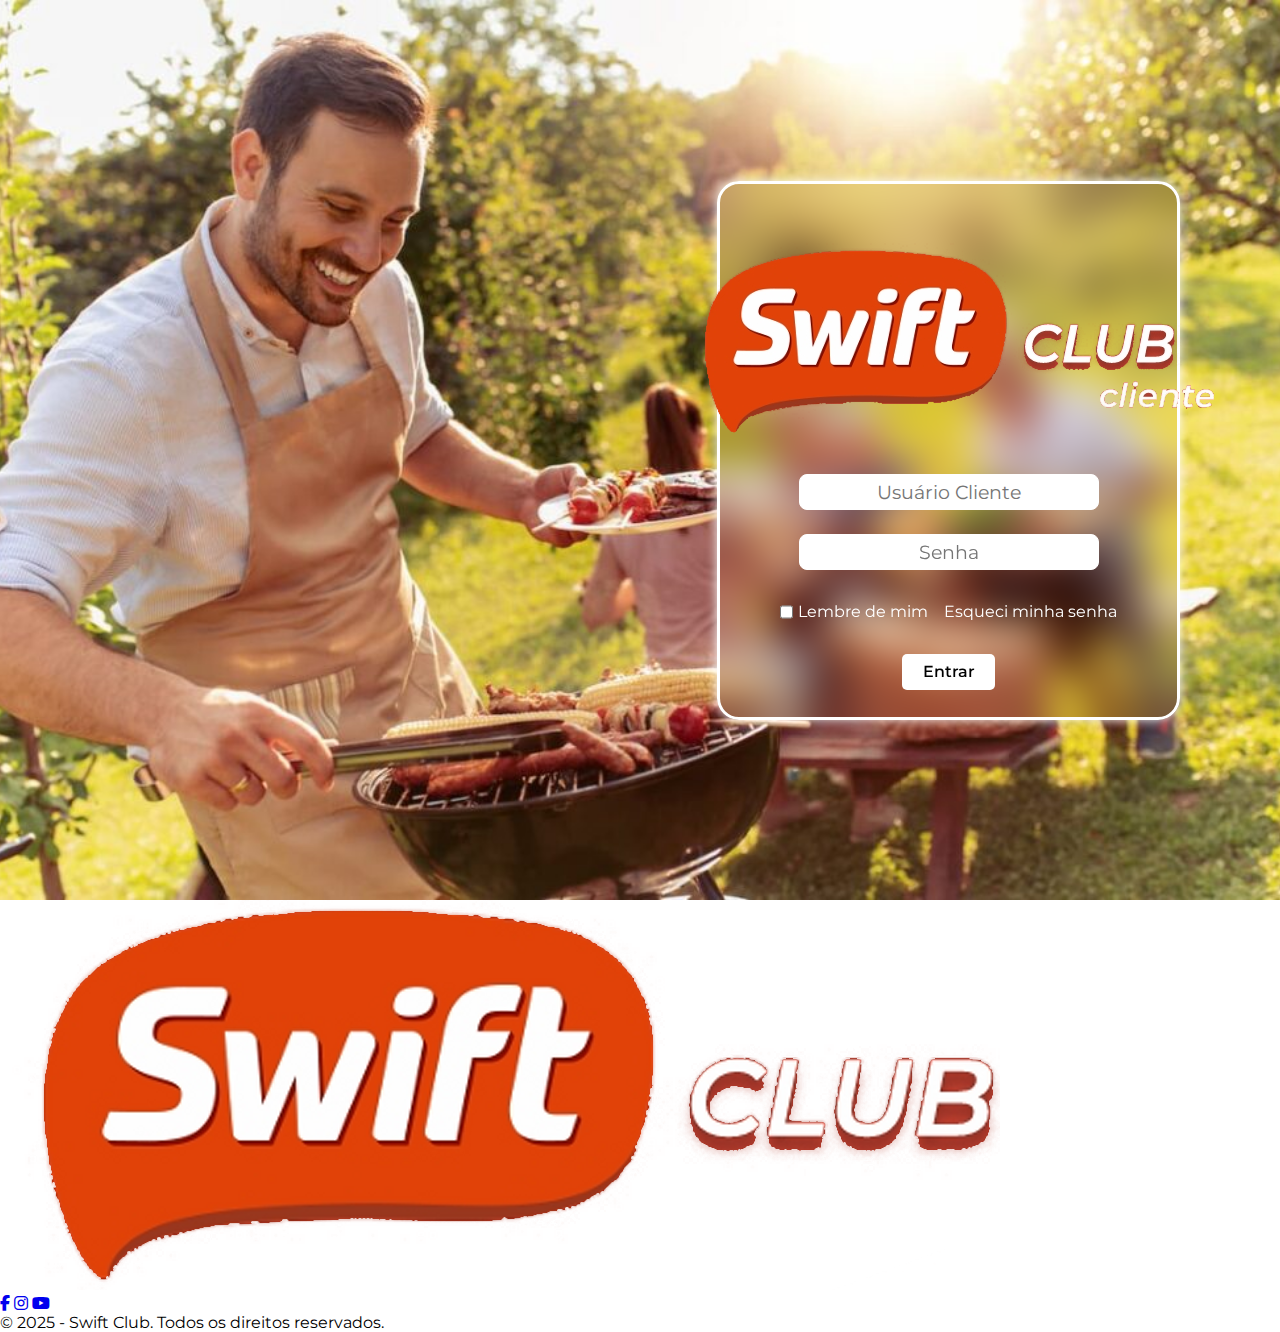
<file: pages/index.html>
<!DOCTYPE html>
<html lang="pt-br">

<head>
  <meta charset="UTF-8">
  <meta name="viewport" content="width=device-width, initial-scale=1.0">
  <title>Página Inicial Cliente</title>
  <link rel="stylesheet" href="../css/index.css">
  <link rel="stylesheet" href="https://cdnjs.cloudflare.com/ajax/libs/font-awesome/6.5.0/css/all.min.css">
  <link href="https://fonts.googleapis.com/css2?family=Montserrat:wght@400;500;700&display=swap" rel="stylesheet">
</head>

<body>
  <header class="header">

    <section>
      <a href="#" class="logo">
        <img src="../images/logo-swift-interna.png" alt="logo navbar swift">
      </a>

      <nav class="navbar">
        <a href="#">Home</a>
        <a href="#categories">Produtos</a>
        <a href="#swift_club">Swift Club</a>
        <a href="#promotions">No Precinho</a>
        <a href="#footer">Nossas redes</a>
      </nav>

      <div class="icons">
        <i class="fa-solid fa-search"></i>
        <a href="card.html"><i class="fa-solid fa-cart-shopping"></i></a>

        <div class="perfil">
          <button onclick="menu.hidden^=1"><i class="fa-solid fa-user"></i></button>
          <ul class="menu" id="menu" hidden>
            <li>Perfil</li>
            <li>Histórico de compras</li>
            <li>Chat com o consultor</li>
            <li>Loja Swift</li>
            <li>Meu Swift Club</li>
            <li>Configurações</li>
            <li>Sair</li>
          </ul>
        </div>

      </div>

    </section>
  </header>


  <section class="hero">
    <div class="boas-vindas">
      <h1 id="mensagemCliente"></h1>
    </div>
    <div class="compre">
      <h2>COMPRE</h2>
      <h3>ONLINE</h3>
      <p>Rápido e fácil</p>
      <button>Compre Agora</button>
    </div>
    </div>
  </section>

  <section class="categories" id="categories">
    <div class="cards">
      <div class="card">
        <h4>TODOS<br>OS PRODUTOS</h4>
      </div>
      <div class="card">
        <img width="60" height="60" src="https://img.icons8.com/carbon-copy/100/steak-rare.png" alt="Carnes" />
        <p>Bovinos</p>
      </div>
      <div class="card">
        <img width="40" height="40" src="https://img.icons8.com/carbon-copy/100/sausage.png" alt="Linguiças">
        <p>Suínos</p>
      </div>
      <div class="card">
        <img width="70" height="70"
          src="https://img.icons8.com/external-edtim-outline-edtim/100/external-food-and-drinks-food-and-drinks-edtim-outline-edtim-7.png"
          alt="Aves">
        <p>Aves</p>
      </div>
      <div class="card">
        <img width="25" height="25" src="https://img.icons8.com/ios/100/leaf--v1.png" alt="Vegetarianos" />
        <p>100% vegetal</p>
      </div>
      <div class="card">
        <img width="30" height="30"
          src="https://img.icons8.com/external-vitaliy-gorbachev-lineal-vitaly-gorbachev/60/external-nuggets-fast-food-vitaliy-gorbachev-lineal-vitaly-gorbachev.png"
          alt="snacks" />
        <p>Snacks</p>
      </div>
      <div class="card">
        <img width="30" height="30" src="https://img.icons8.com/parakeet-line/96/fish.png" alt="Pescados">
        <p>Pescados</p>
      </div>
  </section>

  <section class="recompensas">
    <h2>Meus Pontos & Recompensas</h2>

    <div class="pontos" id="swift_club">
      <h3>Seus Pontos</h3>
      <div class="pontos-qntd">
        <p>550</p>
        <img src="../images/estrela_dourada.png" alt="Estrela Dourada">
      </div>
    </div>


    <div class="recompensas-lista">
      <div class="premio">
        <img width="50" height="50" src="https://img.icons8.com/ios/50/loyalty-card.png" alt="Cupom" />
        <h4>R$50,00 OFF COM NOSSOS PARCEIROS</h4>
        <p>Troque por 350 pontos</p>
      </div>

      <div class="premio">
        <img width="50" height="50" src="https://img.icons8.com/ios/50/loyalty-card.png" alt="Cupom" />
        <h4>R$100,00 OFF COM NOSSOS PARCEIROS</h4>
        <p>Troque por 550 pontos</p>
      </div>

      <div class="premio">
        <img width="50" height="50" src="https://img.icons8.com/ios/50/loyalty-card.png" alt="Cupom" />
        <h4>R$30,00 EM LOJAS SWIFT</h4>
        <p>Troque por 220 pontos</p>
      </div>

      <div class="premio">
        <img width="50" height="50" src="https://img.icons8.com/ios/50/loyalty-card.png" alt="Cupom" />
        <h4>CUPOM LANCHINHO SWIFT R$30,00</h4>
        <p>Troque por 320 pontos</p>
      </div>
    </div>

    <div class="missoes">
      <h3>Missões Disponíveis</h3>
      <h5>Clique na estrela para ver mais</h5>
      <div class="animacoes">

        <div class="flip_container" onclick="this.classList.toggle('clicked')">
          <div class="flip_card">
            <div class="flip_face card_front">5 pontos</div>
            <div class="flip_face card_back">Login diário</div>
          </div>
        </div>

        <div class="flip_container" onclick="this.classList.toggle('clicked')">
          <div class="flip_card">
            <div class="flip_face card_front">15 pontos</div>
            <div class="flip_face card_back">Avalie seu atendimento</div>
          </div>
        </div>

        <div class="flip_container" onclick="this.classList.toggle('clicked')">
          <div class="flip_card">
            <div class="flip_face card_front">15 pontos</div>
            <div class="flip_face card_back">Avalie seu consultor</div>
          </div>
        </div>

        <div class="flip_container" onclick="this.classList.toggle('clicked')">
          <div class="flip_card">
            <div class="flip_face card_front">20 pontos</div>
            <div class="flip_face card_back">Indique um amigo</div>
          </div>
        </div>

        <div class="flip_container" onclick="this.classList.toggle('clicked')">
          <div class="flip_card">
            <div class="flip_face card_front">5 pontos</div>
            <div class="flip_face card_back">Gaste R$10,00</div>
          </div>
        </div>

        <div class="flip_container" onclick="this.classList.toggle('clicked')">
          <div class="flip_card">
            <div class="flip_face card_front">10 pontos</div>
            <div class="flip_face card_back">Avalie a loja visitada</div>
          </div>
        </div>

        <div class="flip_container" onclick="this.classList.toggle('clicked')">
          <div class="flip_card">
            <div class="flip_face card_front">10 pontos</div>
            <div class="flip_face card_back">Foto da loja visitada</div>
          </div>
        </div>

        <div class="flip_container" onclick="this.classList.toggle('clicked')">
          <div class="flip_card">
            <div class="flip_face card_front">100 pontos</div>
            <div class="flip_face card_back">Feliz Páscoa! (Compre um bacalhau)</div>
          </div>
        </div>

      </div>
    </div>
    </div>
  </section>


  <section class="promotions" id="promotions">
    <h2>No Precinho Para Você</h2>
    <div class="box-container">

      <div class="box">
        <img src="../promocoes/carne.png" alt="Pichanha">
        <h3>Picanha 1kg</h3>
        <div class="price">R$95,90 <span>R$107,90</span></div>
        <button class="add-to-cart" data-name="Picanha 1kg" data-price="95.90" data-image="../promocoes/carne.png">
          Adicione ao carrinho
        </button>
      </div>

      <div class="box">
        <img src="../promocoes/linguica_toscana.jpg" alt="Linguiça Toscana">
        <h3>Linguiça Toscana 700g</h3>
        <div class="price">R$15,00 <span>R$17,90</span></div>
        <button class="add-to-cart" data-name="Linguiça Toscana 700g" data-price="15.00"
          data-image="../promocoes/linguica_toscana.jpg">
          Adicione ao carrinho
        </button>
      </div>

      <div class="box">
        <img src="../promocoes/fila_peito.jpg" alt="Filé de Peito de Frango">
        <h3>Filé de Peito Linha Mais 1kg</h3>
        <div class="price">R$20,90 <span>R$22,90</span></div>
        <button class="add-to-cart" data-name="Filé de Peito Linha Mais 1kg" data-price="20.90"
          data-image="../promocoes/fila_peito.jpg">
          Adicione ao carrinho
        </button>
      </div>

      <div class="box">
        <img src="../promocoes/salmao.jpg" alt="Filé de Salmão">
        <h3>Filé de Salmão 500g</h3>
        <div class="price">R$40,90 <span>R$49,90</span></div>
        <button class="add-to-cart" data-name="Filé de Salmão 500g" data-price="40.90"
          data-image="../promocoes/salmao.jpg">
          Adicione ao carrinho
        </button>
      </div>

      <div class="box">
        <img src="../promocoes/farofa.jpg" alt="Farofa">
        <h3>Farofa Tradicional 400g</h3>
        <div class="price">R$9,90 <span>R$11,90</span></div>
        <button class="add-to-cart" data-name="Farofa Tradicional 400g" data-price="9.90"
          data-image="../promocoes/farofa.jpg">
          Adicione ao carrinho
        </button>
      </div>

    </div>
  </section>



  <section class="bestSellers" id="bestSellers">
    <h2>Mais vendidos</h2>
    <div class="box-container">

      <div class="box">
        <img src="../bestSellers/fileMignon.jpg" alt="Filé Mignon">
        <h3>Filé Mignon em Bifes 1kg</h3>
        <div class="price">R$95,90</div>
        <button class="add-to-cart" data-name="Filé Mignon em Bifes 1kg" data-price="95.90"
          data-image="../bestSellers/fileMignon.jpg">
          Adicione ao carrinho
        </button>
      </div>

      <div class="box">
        <img src="../bestSellers/hamburguerBovino.jpg" alt="Hambúrguer Bovino">
        <h3>Hambúrguer Bovino</h3>
        <div class="price">R$15,00</div>
        <button class="add-to-cart" data-name="Hambúrguer Bovino" data-price="15.00"
          data-image="../bestSellers/hamburguerBovino.jpg">
          Adicione ao carrinho
        </button>
      </div>

      <div class="box">
        <img src="../bestSellers/picanha.jpg" alt="Picanha Fatiada">
        <h3>Picanha Fatiada 1kg</h3>
        <div class="price">R$89,90</div>
        <button class="add-to-cart" data-name="Picanha Fatiada 1kg" data-price="89.90"
          data-image="../bestSellers/picanha.jpg">
          Adicione ao carrinho
        </button>
      </div>

      <div class="box">
        <img src="../bestSellers/picanhaPeca.jpg" alt="Picanha Peça">
        <h3>Picanha Peça</h3>
        <div class="price">R$120,90</div>
        <button class="add-to-cart" data-name="Picanha Peça" data-price="120.90"
          data-image="../bestSellers/picanhaPeca.jpg">
          Adicione ao carrinho
        </button>
      </div>

      <div class="box">
        <img src="../bestSellers/salmao.jpg" alt="Salmão Premium">
        <h3>Salmão Premium 500g</h3>
        <div class="price">R$9,90</div>
        <button class="add-to-cart" data-name="Salmão Premium 500g" data-price="9.90"
          data-image="../bestSellers/salmao.jpg">
          Adicione ao carrinho
        </button>
      </div>

    </div>
  </section>


  <section class="packaged" id="packaged">
    <h2>Embalados</h2>
    <div class="box-container">

      <div class="box">
        <img src="../embalados/embaladosBisteca.jpg" alt="Bisteca">
        <h3>Bisteca 1kg</h3>
        <div class="price">R$95,90</div>
        <button class="add-to-cart" data-name="Bisteca 1kg" data-price="95.90"
          data-image="../embalados/embaladosBisteca.jpg">
          Adicione ao carrinho
        </button>
      </div>

      <div class="box">
        <img src="../embalados/embaladosCoracao.jpg" alt="Coracao">
        <h3>Coração 1kg</h3>
        <div class="price">R$15,00</div>
        <button class="add-to-cart" data-name="Coração 1kg" data-price="15.00"
          data-image="../embalados/embaladosCoracao.jpg">
          Adicione ao carrinho
        </button>
      </div>

      <div class="box">
        <img src="../embalados/embaladosCoxaDeAasa.jpg" alt="CoxaDeAsa">
        <h3>Coxa de Asa 1kg</h3>
        <div class="price">R$20,90</div>
        <button class="add-to-cart" data-name="Coxa de Asa 1kg" data-price="20.90"
          data-image="../embalados/embaladosCoxaDeAasa.jpg">
          Adicione ao carrinho
        </button>
      </div>

      <div class="box">
        <img src="../embalados/embaladosFileDePeito.jpg" alt="FileDePeito">
        <h3>Filé De Peito 1kg</h3>
        <div class="price">R$40,90</div>
        <button class="add-to-cart" data-name="Filé De Peito 1kg" data-price="40.90"
          data-image="../embalados/embaladosFileDePeito.jpg">
          Adicione ao carrinho
        </button>
      </div>

      <div class="box">
        <img src="../embalados/embaladosLinguiça.jpg" alt="Linguiça">
        <h3>Linguiça 1kg</h3>
        <div class="price">R$9,90</div>
        <button class="add-to-cart" data-name="Linguiça 1kg" data-price="9.90"
          data-image="../embalados/embaladosLinguiça.jpg">
          Adicione ao carrinho
        </button>
      </div>

    </div>
  </section>


  <footer>
    <div class="footer-container" id="footer">
      <div class="footer-logo">
        <img src="../images/IconeSwift.png" alt="footer logo">
        <p>PREÇO BAIXO: PERFEITO PARA SEU BOLSO</p>
      </div>

      <div class="footer-social">
        <a href="https://www.facebook.com/lojaswift" target="_blank"><i class="fab fa-facebook-f"></i></a>
        <a href="https://www.instagram.com/lojaswift" target="_blank"><i class="fab fa-instagram"></i></a>
        <a href="https://www.youtube.com/channel/UCx_DnTAyLKfvLj5r788zXng" target="_blank"><i
            class="fab fa-youtube"></i></a>
      </div>

      <div class="footer-copy">
        &copy; 2025 - Swift Club. Todos os direitos reservados.
      </div>
    </div>
  </footer>

  <script src="../js/index.js"></script>


</body>

</html>
</file>
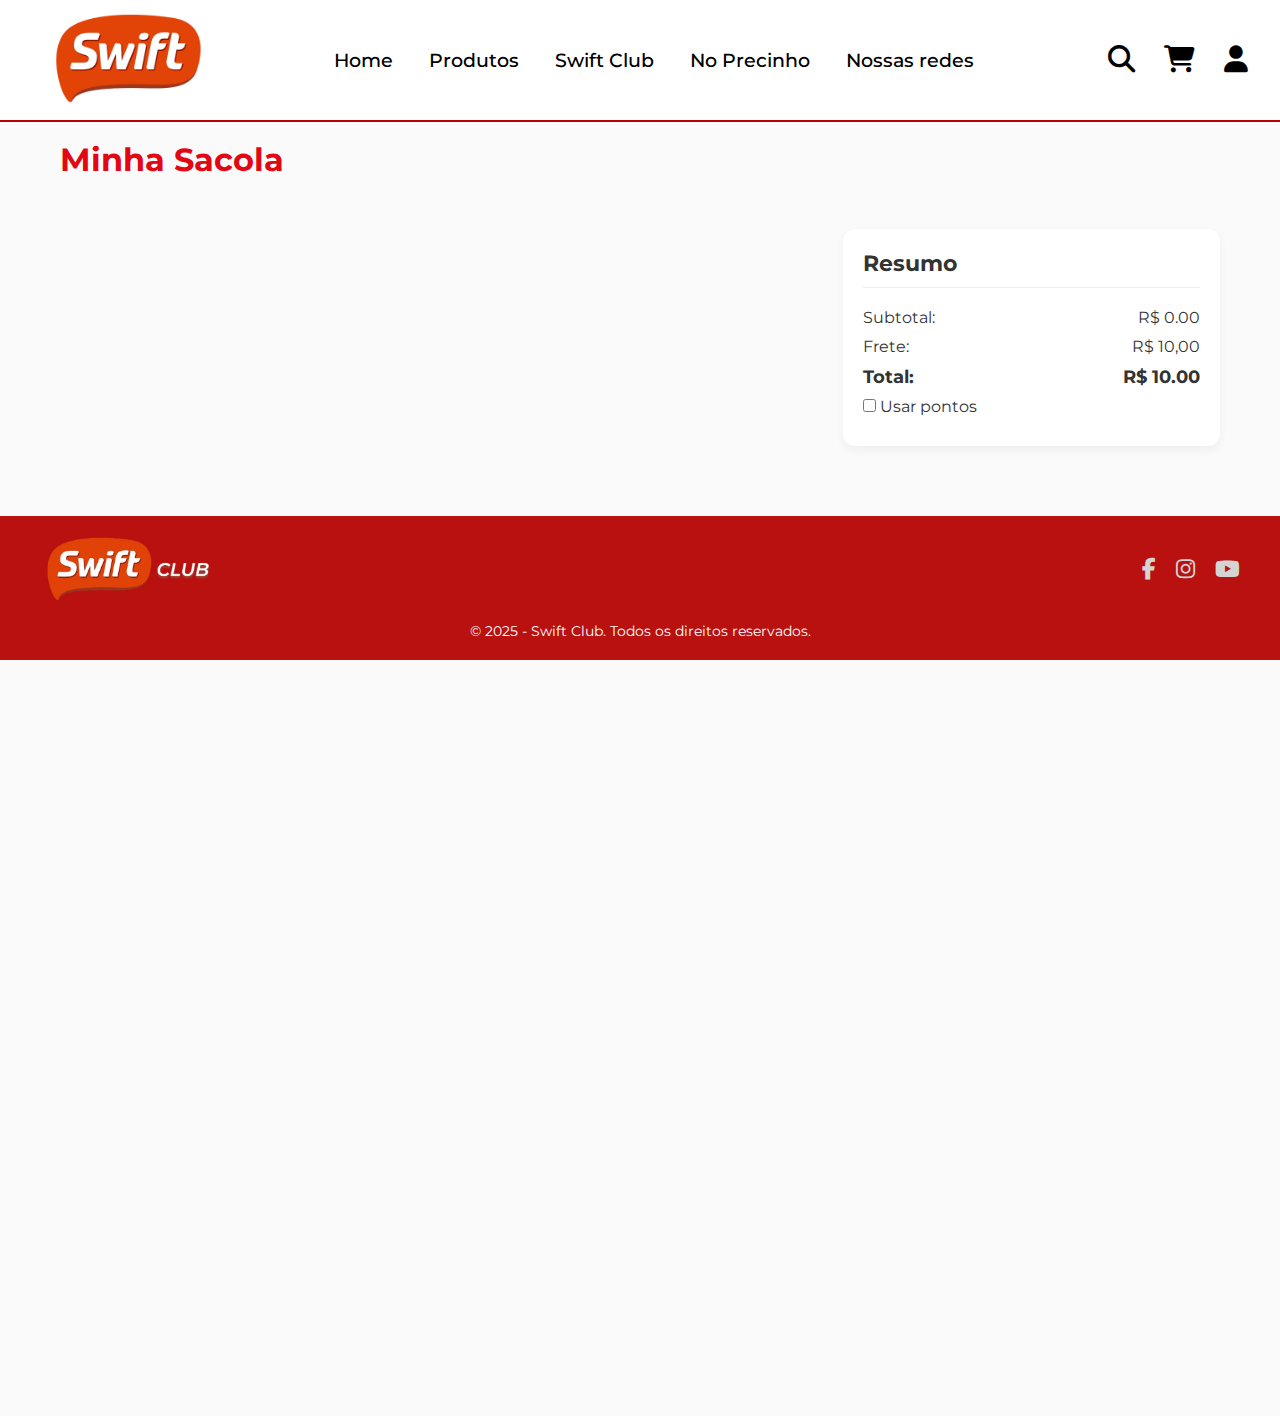
<file: pages/card.html>
<!DOCTYPE html>
<html lang="pt-br">
<head>
  <meta charset="UTF-8" />
  <meta name="viewport" content="width=device-width, initial-scale=1.0" />
  <title>Minha Sacola</title>
  <link rel="stylesheet" href="../css/index.css">
  <link rel="stylesheet" href="../css/card.css">
  <link href="https://fonts.googleapis.com/css2?family=Montserrat:wght@400;500;700&display=swap" rel="stylesheet">
  <link rel="stylesheet" href="https://cdnjs.cloudflare.com/ajax/libs/font-awesome/6.5.0/css/all.min.css">
</head>
<body>
  <header class="header">
    <section>
      <a href="#" class="logo"><img src="../images/logo-swift-interna.png" alt="logo navbar swift"></a>
      <nav class="navbar">
        <a href="index.html">Home</a>
        <a href="index.html#categories">Produtos</a>
        <a href="index.html#swift_club">Swift Club</a>
        <a href="index.html#promotions">No Precinho</a>
        <a href="#footer">Nossas redes</a>
      </nav>
      <div class="icons">
        <i class="fa-solid fa-search"></i>
        <i class="fa-solid fa-cart-shopping"></i>
        <i class="fa-solid fa-user"></i>
      </div>
    </section>
  </header>

  <main class="cart-container">
    <h1>Minha Sacola</h1>
    <section class="cart-items"></section>

    <aside class="cart-summary">
      <h2>Resumo</h2>
      <div class="summary-line">
        <span>Subtotal:</span>
        <span class="subtotal-value">
          <span class="price">R$ 0,00</span> 
          <span class="points">ou 0 pontos</span>
        </span>
      </div>
      <div class="summary-line">
        <span>Frete:</span>
        <span>R$ 10,00</span>
      </div>
      <div class="summary-line total">
        <span>Total:</span>
        <span class="total-value">
          <span class="price">R$ 10,00</span>
          <span class="points">ou 0 pontos</span>
        </span>
      </div>
      <div class="summary-line">
        <label>
          <input type="checkbox" id="usePoints"> Usar pontos
        </label>
      </div>
    </aside>
  </main>

  <div class="page-wrapper">
    <footer>
      <div class="footer-container" id="footer">
        <div class="footer-logo"><img src="../images/IconeSwift.png" alt="footer logo"></div>
        <div class="footer-social">
          <a href="https://www.facebook.com/lojaswift" target="_blank"><i class="fab fa-facebook-f"></i></a>
          <a href="https://www.instagram.com/lojaswift" target="_blank"><i class="fab fa-instagram"></i></a>
          <a href="https://www.youtube.com/channel/UCx_DnTAyLKfvLj5r788zXng" target="_blank"><i class="fab fa-youtube"></i></a>
        </div>
        <div class="footer-copy">&copy; 2025 - Swift Club. Todos os direitos reservados.</div>
      </div>
    </footer>
  </div>

  <script src="../js/card.js"></script>
</body>
</html>
</file>
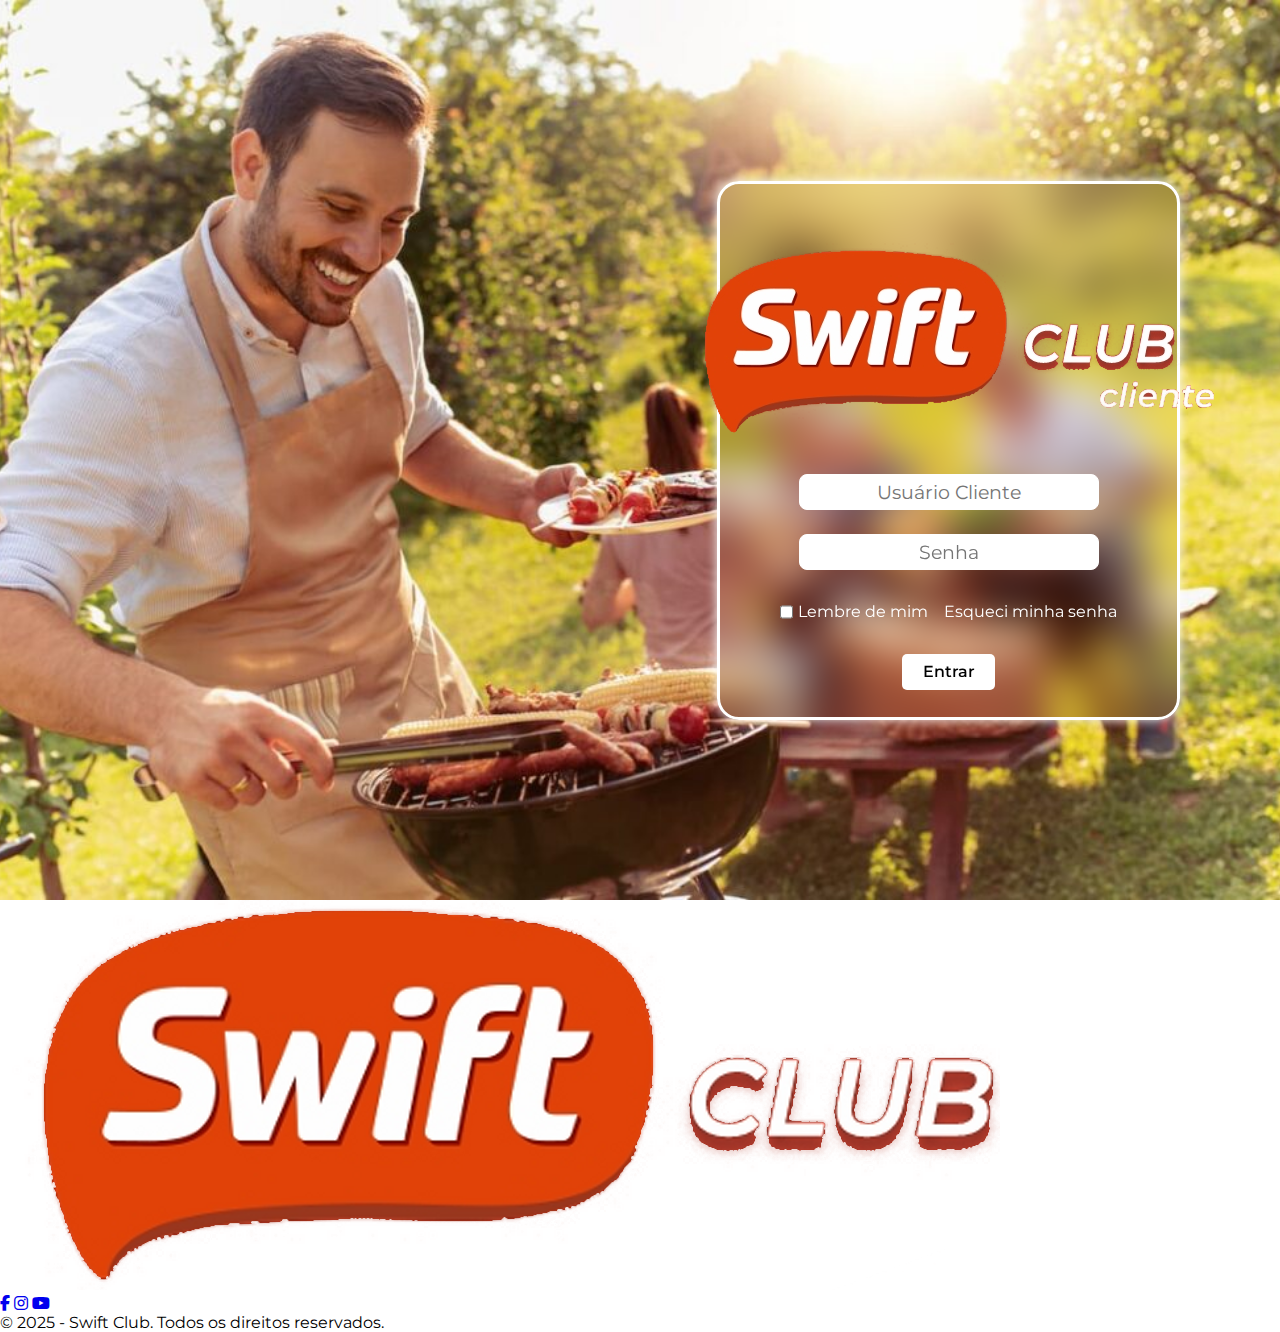
<file: pages/Cliente_Login.html>
<!DOCTYPE html>
<html lang="pt-br">

<head>
    <meta charset="UTF-8">
    <meta name="viewport" content="width=device-width, initial-scale=1.0">
    <title>Swift Club: Login do cliente</title>
    <link rel="stylesheet" href="../css/Cliente_Login.css">
    <link rel="preconnect" href="https://fonts.googleapis.com">
    <link rel="preconnect" href="https://fonts.gstatic.com" crossorigin>
    <link href="https://fonts.googleapis.com/css2?family=Montserrat:ital,wght@0,100..900;1,100..900&display=swap"rel="stylesheet">
    <link rel="stylesheet" href="https://cdnjs.cloudflare.com/ajax/libs/font-awesome/6.5.0/css/all.min.css">
</head>

<body>
    <div class="container">
        <div class="lado_esquerdo"></div>
        <div class="lado_direito">
            <div class="secao_login">
                <img src="../images/SwiftClub_Cliente.png" alt="Logo Swift Club Clientes">

                <form action="index.html" method="get" class="form_login" id="formLoginCliente">
                    <input id="nomeCliente" name="nomeCliente"type="text" placeholder="Usuário Cliente" required>
                    <input type="password" name="senhaCliente" placeholder="Senha" required>

                    <div class="forms_link">
                        <label>
                            <input type="checkbox">Lembre de mim
                        </label>
                        <a href="#">Esqueci minha senha</a>
                    </div>

                    <button type="submit" class="botao_entrar">Entrar</button>
                </form>
                
            </div>
        </div>
    </div>

<footer>
  <div class="footer-container">
      <!-- Logo -->
    <div class="footer-logo">
      <img src="../images/IconeSwift.png" alt="footer logo">
    </div>

      <!-- Redes sociais -->
  <div class="footer-social">
    <a href="https://www.facebook.com/lojaswift" target="_blank"><i class="fab fa-facebook-f"></i></a>
    <a href="https://www.instagram.com/lojaswift" target="_blank"><i class="fab fa-instagram"></i></a>
    <a href="https://www.youtube.com/channel/UCx_DnTAyLKfvLj5r788zXng" target="_blank"><i class="fab fa-youtube"></i></a>
  </div>

      <!-- Copy centralizado -->
    <div class="footer-copy">
    &copy; 2025 - Swift Club. Todos os direitos reservados.
    </div>
  </div>
  </footer>
    <script src="../js/clienteLogin.js"></script>
</body>

</html>
</file>
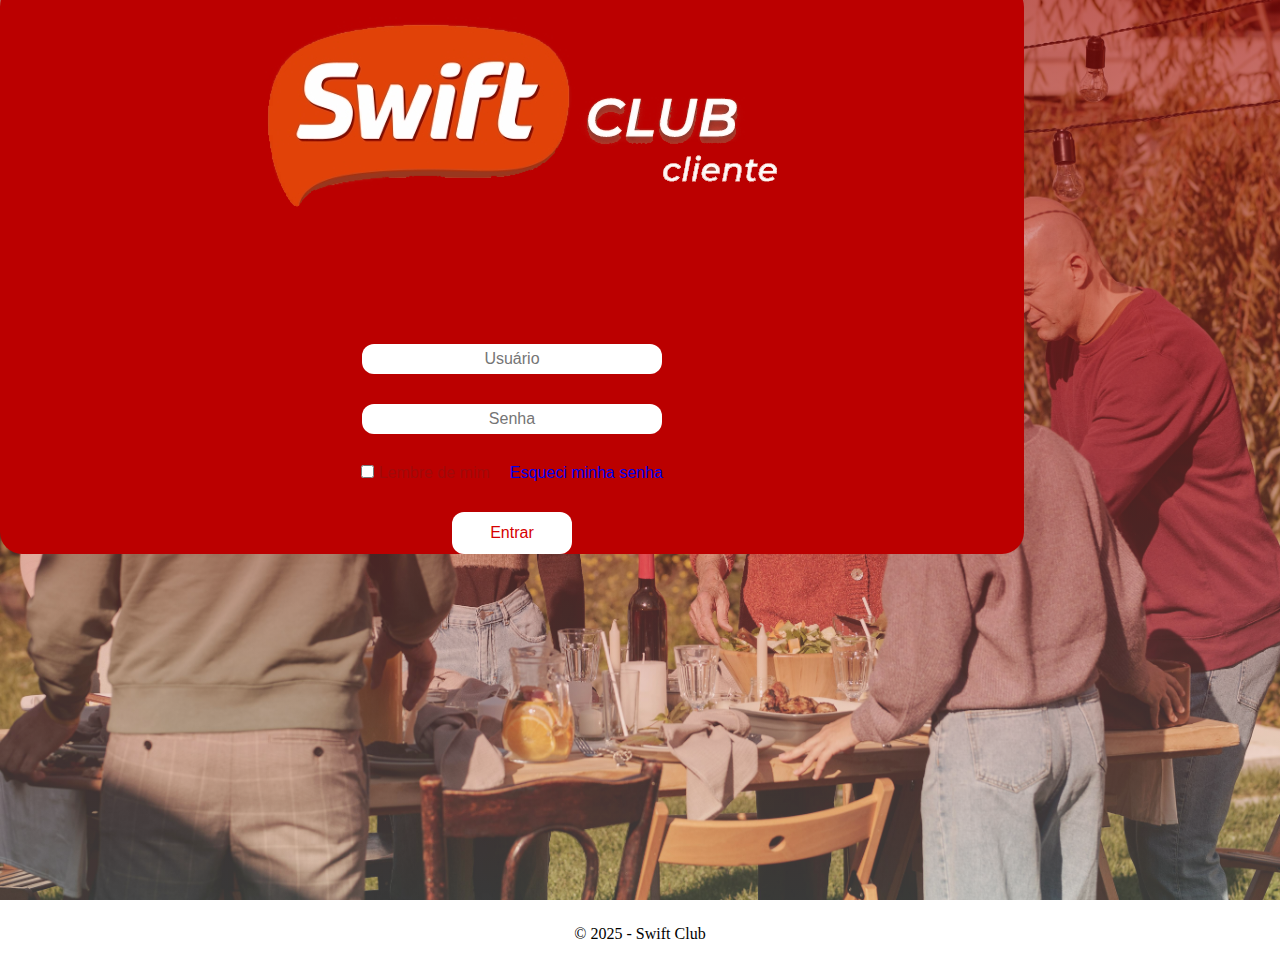
<file: pages/clientelogin.html>
<!DOCTYPE html>
<html lang="pt-br">

<head>
    <meta charset="UTF-8">
    <meta name="viewport" content="width=device-width, initial-scale=1.0">
    <title>Swift Club Cliente</title>
    <link rel="stylesheet" href="../css/clientelogin.css">
    <link rel="stylesheet" href="https://cdnjs.cloudflare.com/ajax/libs/font-awesome/6.5.0/css/all.min.css">
    <link href="https://fonts.googleapis.com/css2?family=Montserrat:wght@400;500;700&display=swap" rel="stylesheet">
</head>

<body>
    <div class="container_red">
        <div class="login">
            <img src="../images/SwiftClub_Cliente.png" alt="Icone Swift">
            <form class="form_login" onsubmit="event.preventDefault(); window.open('index.html', '_blank');">
                <input type="text" id="username" class="form-field" placeholder="Usuário">
                <input type="password" id="senha" class="form-field" placeholder="Senha">

                <div class="form-buttons">
                    <label>
                        <input type="checkbox" id="lembrar" name="lembrar">
                        Lembre de mim
                    </label>
                    <a href="#" target="_blank">Esqueci minha senha</a>
                </div>

                <button type="submit" class="botao">Entrar</button>

            </form>
        </div>
    </div>
    <footer class="footer">
        <p>&copy; 2025 - Swift Club</p>
    </footer>
</body>

</html>
</file>
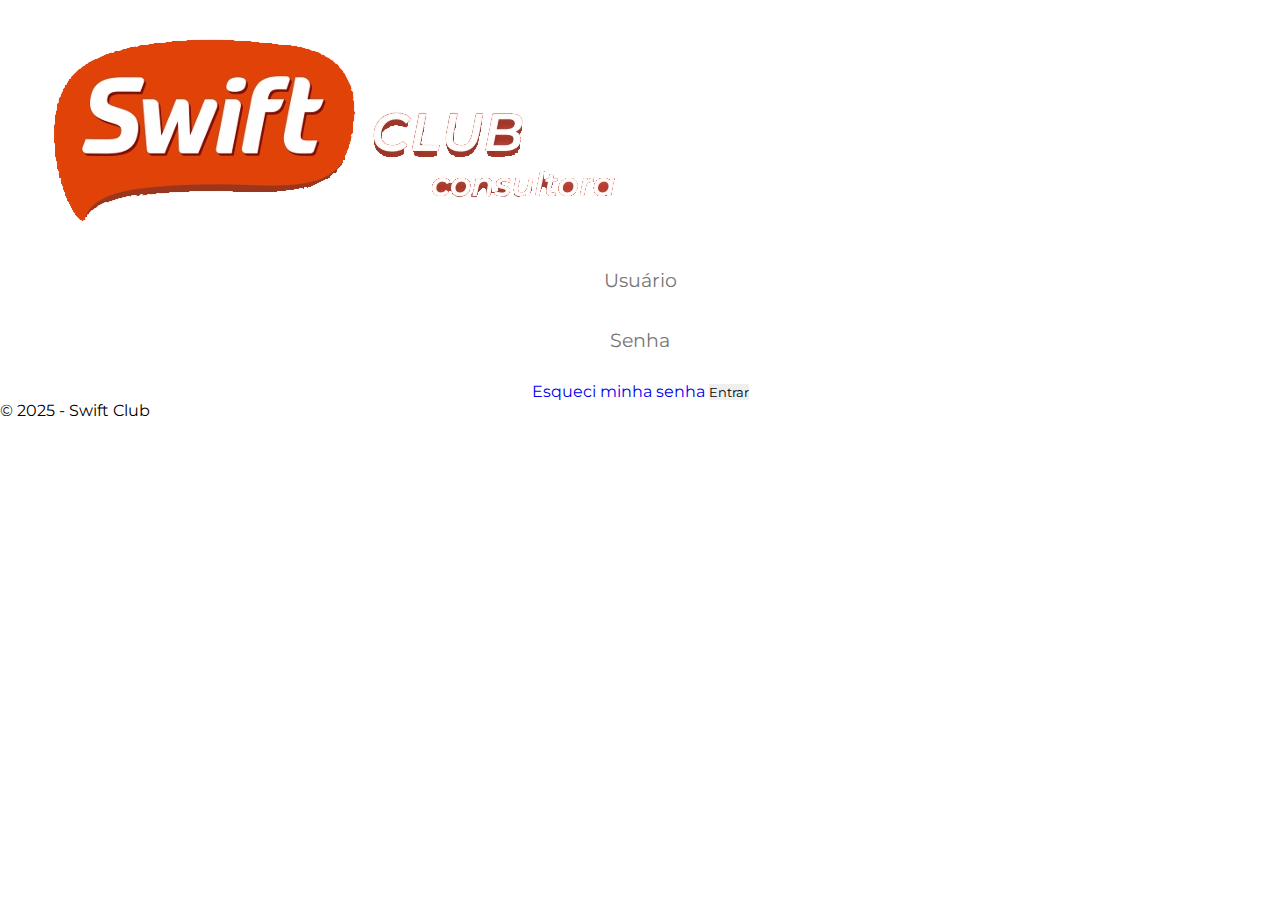
<file: pages/consultoralogin.html>
<!DOCTYPE html>
<html lang="pt-br">
<head>
  <meta charset="UTF-8">
  <meta name="viewport" content="width=device-width, initial-scale=1.0">
  <title>Swift Club Consultora</title>
  <link rel="stylesheet" href="../css/consultoralogin.css">
  <link rel="stylesheet" href="https://cdnjs.cloudflare.com/ajax/libs/font-awesome/6.5.0/css/all.min.css">
  <link href="https://fonts.googleapis.com/css2?family=Montserrat:wght@400;500;700&display=swap" rel="stylesheet">
</head>
<body>
    <div class="container_red">
        <div class="logo">
            <img src="../images/SwiftClub_Consultora.png" alt="Icone Swift">
        </div>   
        <div class="login">
            <div class="fundo_login">
                <form class="form_login">
                    <input type="text" id="username" class="form-field" placeholder="Usuário">
                    <input type="password" id="senha" class="form-field" placeholder="Senha">
                    <div class="form-buttons">
                        <a href="#" class="botao-unico">Esqueci minha senha</a>
                        <button type="submit" class="botao">Entrar</button> 
                    </div>
                </form>
            </div>
        </div>
    </div>
    <footer class="footer">
        <p>&copy; 2025 - Swift Club</p>
    </footer>

</body>
</html>
</file>
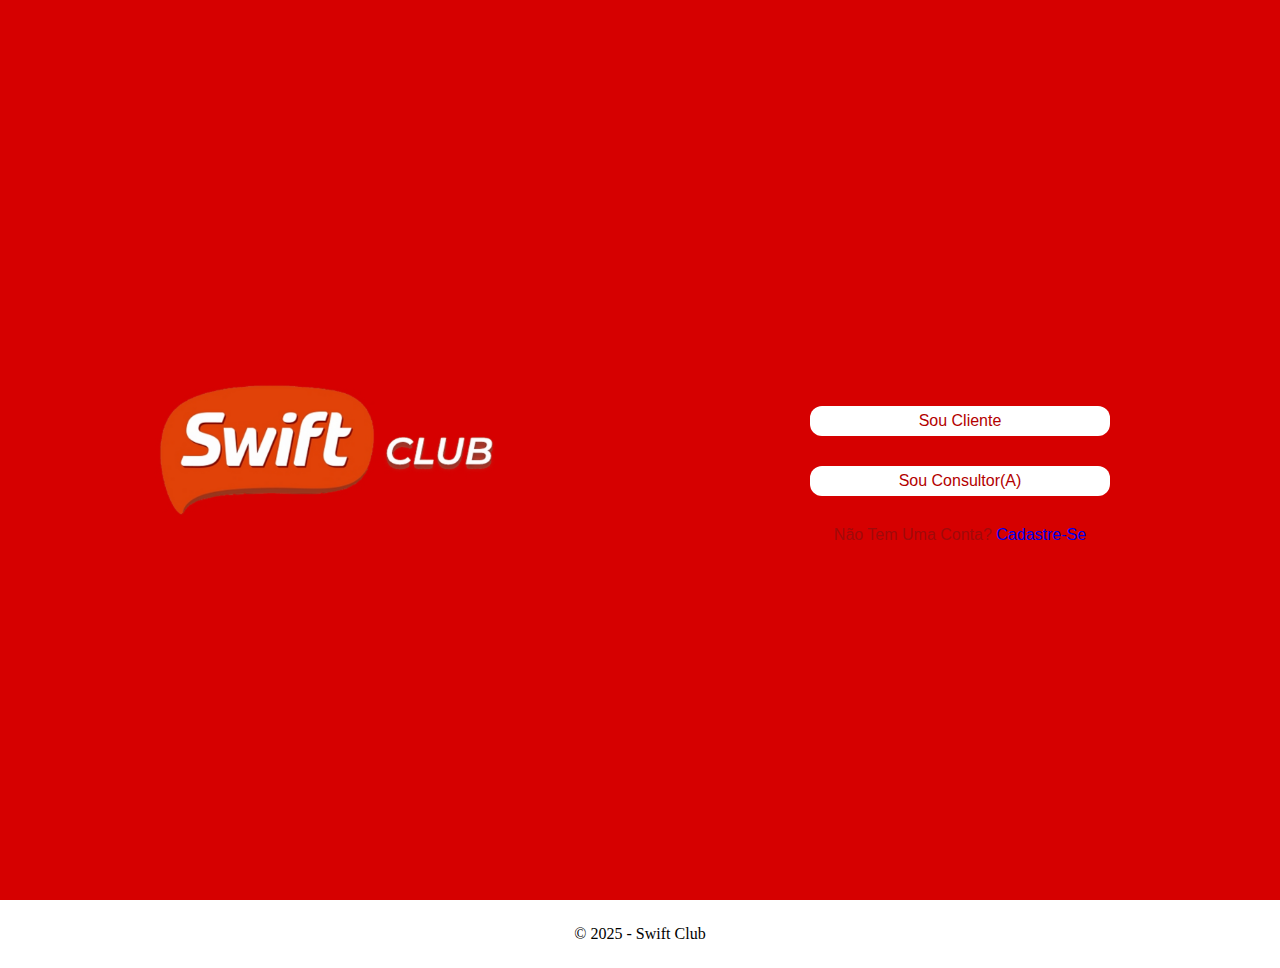
<file: pages/home.html>
<!DOCTYPE html>
<html lang="pt-br">
<head>
  <meta charset="UTF-8">
  <meta name="viewport" content="width=device-width, initial-scale=1.0">
  <title>Swift Club</title>
  <link rel="stylesheet" href="../css/home.css">
  <link rel="stylesheet" href="https://cdnjs.cloudflare.com/ajax/libs/font-awesome/6.5.0/css/all.min.css">
  <link href="https://fonts.googleapis.com/css2?family=Montserrat:wght@400;500;700&display=swap" rel="stylesheet">
</head>
<body>
    <div class="container_red">
        <div class="logo">
            <img src="../images/IconeSwift.png" alt="Icone Swift">
        </div>   
        <div class="opcao_login">
            <a href="Cliente_Login.html" class="botao" target="_blank">Sou Cliente</a>
            <a href="consultoralogin.html" class="botao" target="_blank">Sou Consultor(a)</a>
            <div class="registro">
                <p> Não tem uma conta? <a href="#" target="_blank">Cadastre-se</a> </p>
            </div>    
        </div>
            
    </div>
    <footer class="footer">
        <p>&copy; 2025 - Swift Club</p>
    </footer>
</body>
</html>
</file>
<file: css/index.css>
* {
  margin: 0;
  padding: 0;
  box-sizing: border-box;
  font-family: 'Montserrat', sans-serif;
  outline: none;
  border: none;
  text-decoration: none;
  transition: 0.2s linear;
}

:root {
  --vermelho: #d60000;
  --branco: rgb(255, 255, 255);
  --preto: rgb(0, 0, 0);
  --fonte: rgb(160, 10, 10);
  --botao: #F0B323;
  --fundo: #bb0000;
  --fundo2: #d32f2f;
  --cinza: #483C32;
  --margem: 120px
}

section {
  padding: 3rem 2rem;
  margin: 0 auto;
}

/* NAVBAR */
.header {
  position: fixed;
  top: 0;
  left: 0;
  right: 0;
  z-index: 99%;
  border-bottom: 2px solid var(--fundo);
  background-color: var(--branco);
}

.header section {
  display: flex;
  align-items: center;
  justify-content: space-between;
  padding-top: 1.5rem;
  padding-bottom: 1.5rem;
  height: var(--margem);
}

.logo img {
  width: 12rem;
  height: auto;
}

.navbar a {
  margin: 0 1rem;
  font-size: 1.2rem;
  color: var(--preto);
  font-weight: 520;
}

.navbar a:hover {
  color: var(--vermelho);
  border-bottom: 0.1rem solid var(--vermelho);
  padding-bottom: 0.5rem;
  font-size: 1.3rem;
}

.icons i {
  color: var(--preto);
  font-size: 1.7rem;
  margin-left: 25px;
  cursor: pointer;
}

.icons i:hover {
  color: var(--vermelho);
  font-size: 1.9rem;
}


.hero{
  display: flex;
  justify-content: space-between;
  align-items: center;
  background: linear-gradient(to left, rgba(209, 7, 7, 0.726), rgba(0, 0, 0, 0.363)), url(../images/carne_index.jpg) center/ cover no-repeat;
  color: white;
  padding: 40px;
  max-height: 50vh;
  margin-top: var(--margem); 
  text-align: center;
}

.boas-vindas h1{
  text-align: left;
  font-size: 3.5rem;
  margin-left: 25px;
}

.compre h2,
.compre h3 {
  font-size: 1.7rem;
  margin: 0;
}

.compre p {
  font-size: 1.3rem;
  margin: 20px 10px;
  font-weight: 600;
}

.compre button {
  background: var(--cinza);
  color: white;
  border: none;
  padding: 12px 40px;
  font-size: 1.3rem;
  border-radius: 8px;
  cursor: pointer;
  font-weight: 501;
  min-width: 20vh
}

.compre button:hover {
  background-color: var(--branco);
  color: var(--vermelho);
  transition: background 0.3s;
}

/* SECTIONS */
.categories .cards {
  display: flex;
  flex-direction: row;
  gap: 2.5rem;
  align-items: center;
  justify-content: center;
  height: 3vh;
  text-align: center;
}

.categories .cards h4 {
  font-weight: lighter;
  font-size: 1.1rem;
}

.categories .cards .card {
  display: flex;
  flex-direction: row;
  justify-content: center;
  align-items: center;
  gap: 0.5rem;
  font-size: 1.1rem;
}

.categories .cards h4:hover {
  color: var(--vermelho);
  font-weight: bold;
  border-bottom: 0.1rem solid var(--vermelho);
  font-size: 1.2rem;
  cursor: pointer;
}

.categories .cards .card:hover {
  color: var(--vermelho);
  font-weight: bold;
  border-bottom: 0.1rem solid var(--vermelho);
  font-size: 1.2rem;
  cursor: pointer;
}

/*PONTOS*/
.recompensas {
  padding: 2rem;
  color: var(--branco);
  text-align: center;
  background: linear-gradient(135deg, #d60000, #bb0000);
  width: 100%;
}

.recompensas h2 {
  margin-bottom: 20px;
}

.pontos {
  background: rgb(255, 255, 255);
  color: var(--fonte);
  padding: 1.5rem;
  border-radius: 12px;
  margin-bottom: 2rem;
  box-shadow: 0 4px 12px rgba(0,0,0,0.3);
}

.pontos-qntd {
  font-size: 2.5rem;
  font-weight: bold;
  margin-top: 0.5rem;
  display: flex;
  justify-content: center;
  align-items: center;
  gap: 5px;
}

.pontos-qntd img {
  height: 5vh;
  margin-bottom: 5px;
}

.recompensas-lista {
  display: flex;
  justify-content: center;
  gap: 1.5rem;
  margin-bottom: 2rem;
}

.premio {
  background: white;
  color: black;
  border-radius: 12px;
  padding: 1rem;
  width: 30vh;
  height: 17vh;
  text-align: center;
}

.premio h4{
  font-size: 1rem;
  margin-bottom: 10px;
}

.premio:hover {
  transform: translateY(-5px);
}

.missoes {
  text-align: left;
  padding: 1rem;
  border-radius: 12px;
}

.missoes ul {
  list-style: none;
  padding: 0;
}

.missoes li {
  margin: 0.5rem 0;
  font-size: 1rem;
}


/*PROMOÇÕES*/

.promotions h2 {
  text-align: center;
  margin-bottom: 3rem;
  font-size: 1.5rem;
  text-decoration:underline var(--fundo);
  text-underline-offset: 10px;
}


.promotions .box-container {
  display: grid;
  grid-template-columns: repeat(auto-fit, minmax(1rem,0.5fr));  /*como queremos organizar nossas colunas; repetir a qntd de vezes que forem necessarias sendo que vai ser automatico, e o tamanho minimo sera 30rem e o max 1fr (tela completa */
  gap: 1.5rem;
}

.promotions .box-container .box {
  text-align: center;
}

.promotions .box-container .box img {
  height: 10rem;;
}

.promotions .box-container .box h3 {
  color: var(--preto);
  font-size: 1.2rem;
  padding: 1rem 0;
}

.promotions .box-container .box .price {
  color: var(--preto);
  font-size: 1.5rem;
  padding: 0.5rem 0;
}

.promotions .box-container .box span {
  font-size: 1.2rem;
  text-decoration: line-through;
  font-weight: lighter;
}

.promotions .box-container .box button {
  background-color: var(--branco);
  font-size: 1rem;
  margin-top: 30px;
  border: 1px solid var(--fundo);
  border-radius: 8px;
  text-align: center;
  justify-content: center;
  align-items: center;
  min-height: 5vh;
  width: 13vw;
}

.promotions .box-container .box button:hover {
  background-color: var(--fundo);
  color: var(--branco);
  width: 14vw;
  font-weight: bold;
  cursor: pointer;
}



/*bestsellers*/


.bestSellers h2 {
  text-align: center;
  margin-bottom: 3rem;
  font-size: 1.5rem;
  text-decoration:underline var(--fundo);
  text-underline-offset: 10px;
}

.bestSellers .box-container {
  display: grid;
  grid-template-columns: repeat(auto-fit, minmax(1rem,0.5fr));  /*como queremos organizar nossas colunas; repetir a qntd de vezes que forem necessarias sendo que vai ser automatico, e o tamanho minimo sera 30rem e o max 1fr (tela completa */
  gap: 1.5rem;
}

.bestSellers .box-container .box {
  text-align: center;
}

.bestSellers .box-container .box img {
  height: 10rem;;
}

.bestSellers .box-container .box h3 {
  color: var(--preto);
  font-size: 1.2rem;
  padding: 1rem 0;
}

.bestSellers .box-container .box .price {
  color: var(--preto);
  font-size: 1.5rem;
  padding: 0.5rem 0;
}

.bestSellers .box-container .box span {
  font-size: 1.2rem;
  text-decoration: line-through;
  font-weight: lighter;
}

.bestSellers .box-container .box button {
  background-color: var(--branco);
  font-size: 1rem;
  margin-top: 30px;
  border: 1px solid var(--fundo);
  border-radius: 8px;
  text-align: center;
  justify-content: center;
  align-items: center;
  min-height: 5vh;
  width: 13vw;
}

.bestSellers .box-container .box button:hover {
  background-color: var(--fundo);
  color: var(--branco);
  width: 14vw;
  font-weight: bold;
  cursor: pointer;
}



/*embalados*/

.packaged h2 {
  text-align: center;
  margin-bottom: 3rem;
  font-size: 1.5rem;
  text-decoration:underline var(--fundo);
  text-underline-offset: 10px;
}

.packaged .box-container {
  display: grid;
  grid-template-columns: repeat(auto-fit, minmax(1rem,0.5fr));  /*como queremos organizar nossas colunas; repetir a qntd de vezes que forem necessarias sendo que vai ser automatico, e o tamanho minimo sera 30rem e o max 1fr (tela completa */
  gap: 1.5rem;
}

.packaged .box-container .box {
  text-align: center;
}

.packaged .box-container .box img {
  height: 10rem;;
}

.packaged .box-container .box h3 {
  color: var(--preto);
  font-size: 1.2rem;
  padding: 1rem 0;
}

.packaged .box-container .box .price {
  color: var(--preto);
  font-size: 1.5rem;
  padding: 0.5rem 0;
}

.packaged .box-container .box span {
  font-size: 1.2rem;
  text-decoration: line-through;
  font-weight: lighter;
}

.packaged .box-container .box button {
  background-color: var(--branco);
  font-size: 1rem;
  margin-top: 30px;
  border: 1px solid var(--fundo);
  border-radius: 8px;
  text-align: center;
  justify-content: center;
  align-items: center;
  min-height: 5vh;
  width: 13vw;
}

.packaged .box-container .box button:hover {
  background-color: var(--fundo);
  color: var(--branco);
  width: 14vw;
  font-weight: bold;
  cursor: pointer;
}


footer {
  background-color: #b91010;
  color: #fff;
  padding: 20px 40px;
}

.footer-container {
  max-width: 1200px;
  margin: auto;
  display: flex;
  justify-content: space-between;
  align-items: center;
  flex-wrap: wrap;
}

.footer-logo {
  display: flex;
  align-items: center;
}

.footer-logo img {
  width: 170px;  /* tamanho da logo */
  height: auto;
  margin-right: 15px;
}

    /* Redes sociais */
.footer-social {
  display: flex;
  gap: 20px;
  font-size: 22px;
}

.footer-social a {
  color: #d4d4d4;
  transition: color 0.3s;
}

.footer-social a:hover {
  color: #fff; /* muda cor ao passar o mouse */
}

    /* Copy centralizado */
.footer-copy {
  margin-top: 20px;
  text-align: center;
  font-size: 14px;
  width: 100%;
}

    /* Responsivo */
@media (max-width: 600px) {
  .footer-container {
    flex-direction: column;
    text-align: center;
  }
}
</file>
<file: css/card.css>
body {
  margin: 0;
  font-family: 'Montserrat', sans-serif;
  background-color: #fafafa;
  color: #333;
}

main.cart-container {
  max-width: 1200px;
  margin: 120px auto 50px; /* espaço por causa da navbar */
  padding: 20px;
  display: grid;
  grid-template-columns: 2fr 1fr;
  gap: 30px;
}

.cart-container h1 {
  grid-column: span 2;
  font-size: 2rem;
  margin-bottom: 20px;
  color: #e30613; /* Vermelho Swift */
}

.cart-items {
  display: flex;
  flex-direction: column;
  gap: 20px;
}

.cart-item {
  display: flex;
  align-items: left;
  background: #fff;
  padding: 15px;
  border-radius: 12px;
  box-shadow: 0px 4px 10px rgba(0,0,0,0.05);
  width: 100%;
  margin-left: -50px;
  margin-right: 500px;
}

.cart-item img {
  width: 100px;   
  height: auto;
  border-radius: 8px;
  margin-right: 20px;
  flex-shrink: 0; 
}


.item-info {
  flex: 1;
}

.item-info h2 {
  font-size: 1.2rem;
  margin: 0 0 5px;
}

.item-info p {
  margin: 0;
  color: #666;
  font-size: 0.9rem;
}

.item-info .price {
  display: block;
  margin-top: 8px;
  font-weight: bold;
  color: #e30613;
}

.item-actions {
  display: flex;
  align-items: center;
  gap: 10px;
}

.item-actions input {
  width: 50px;
  padding: 5px;
  border: 1px solid #ddd;
  border-radius: 6px;
  text-align: center;
}

.remove-btn {
  background: none;
  border: none;
  color: #e30613;
  font-size: 1.2rem;
  cursor: pointer;
}

/* Resumo */
.cart-summary {
  background: #fff;
  padding: 20px;
  border-radius: 12px;
  box-shadow: 0px 4px 10px rgba(0,0,0,0.05);
  height: fit-content;
}

.cart-summary h2 {
  margin-bottom: 20px;
  font-size: 1.4rem;
  border-bottom: 1px solid #eee;
  padding-bottom: 10px;
}

.summary-line {
  display: flex;
  justify-content: space-between;
  margin: 10px 0;
}

.summary-line.total {
  font-weight: bold;
  font-size: 1.1rem;
}

.checkout-btn {
  width: 100%;
  margin-top: 20px;
  padding: 12px;
  border: none;
  border-radius: 8px;
  background: #e30613;
  color: #fff;
  font-size: 1rem;
  font-weight: 600;
  cursor: pointer;
  transition: 0.3s;
}

.checkout-btn:hover {
  background: #b9050f;
}

footer {
  background-color: #b91010;
  color: #fff;
  padding: 20px 40px;
}

.footer-container {
  max-width: 1200px;
  margin: auto;
  display: flex;
  justify-content: space-between;
  align-items: center;
  flex-wrap: wrap;
}

.footer-logo {
  display: flex;
  align-items: center;
}

.footer-logo img {
  width: 170px;  /* tamanho da logo */
  height: auto;
  margin-right: 15px;
}

.footer-social {
  display: flex;
  gap: 20px;
  font-size: 22px;
}

.footer-social a {
  color: #d4d4d4;
  transition: color 0.3s;
}

.footer-social a:hover {
  color: #fff; 
}

.footer-copy {
  margin-top: 20px;
  text-align: center;
  font-size: 14px;
  width: 100%;
}

@media (max-width: 600px) {
  .footer-container {
    flex-direction: column;
    text-align: center;
  }
}


html, body {
  height: 100%;
  margin: 0;
  padding: 0;
}

.page-wrapper {
  display: flex;
  flex-direction: column;
  min-height: 100vh; /* Garante que a altura total ocupe a tela inteira */
}

.content {
  flex: 1; /* Faz o conteúdo expandir e empurra o footer para o final */
}
</file>
<file: css/Cliente_Login.css>
* {
    font-family: "Montserrat", sans-serif;
    margin: 0;
    padding: 0;
    box-sizing: border-box;
    outline: none;
    border: none;
    text-decoration: none;
}

:root {
    --vermelho: #d60000;
    --branco: rgb(255, 255, 255);
    --preto: rgb(0, 0, 0);
    --fonte: rgb(160, 10, 10);
    --botao: #F0B323;
    --fundo: #bb0000;
}

body {
    height: 100%;
}

.container {
    display: flex;
    height: 100vh;
    width: 100%;
    background: url(../images/churrasco_em_familia.jpg) center/cover no-repeat;
    align-items: center;
    padding-right: 100px;
}

.lado_esquerdo {
    flex: 1.5;
}

.lado_direito {
    position: relative; /*criar camadas*/
    flex: 0.8;
    display: flex;
    justify-content: center;
    align-items: center;
    border-radius: 22px;
    padding: 30px 40px;
    color: var(--fonte);
    width: 30%;
    height: auto;
}

.lado_direito::before { /*camada de trás*/
    position: absolute;
    content: "";
    inset: 0;
    box-shadow: 0 0 12px var(--branco);
    backdrop-filter: blur(20px);
    border: 3px solid var(--branco);
    border-radius: 22px;
    z-index: 0;
    background-color: transparent;
}

.lado_direito > * {
    position: relative;
    z-index: 1;
}

.secao_login .img {
    width: 200px; 
    margin-bottom: 1rem;
}

.form_login {
    display: flex;
    flex-direction: column;
    gap: 1.5rem;
    justify-content: center;
    align-items: center;
}

.form_login input {
    padding: 0.5rem;
    border-radius: 8px;
    border: 1px solid var(--branco);
    font-size: 1.2rem;
    width: 80%;
    height: 4vh;
    max-width: 300px;
    justify-content: center;
    text-align: center;
    color: var(--preto);
}


.forms_link {
    display:flex;
    justify-content: space-between; /*joga cada um pra um lado*/
    color: var(--branco);
    align-items: center;
    gap: 1rem;
    font-size: 1rem;
    cursor: pointer;
}

.forms_link label {
    accent-color: var(--branco); /*fundo azul do quadrado quando clicamos*/
    display: flex;
    align-items: center;
    white-space: nowrap;
    gap: 5px;
}


.forms_link a {
    text-decoration: none;
    color: var(--branco);
}

.forms_link a:hover{
    color: var(--botao);
    text-decoration: underline;
}

.botao_entrar {
    color: var(--preto);
    background-color: var(--branco);
    border-radius: 5px;
    padding: 0.5rem;
    font-size: 1rem;
    font-weight: 550;
    height: 4vh;
    width: 15%;
}

.botao_entrar:hover {
    background-color: var(--botao);
    color: var(--branco);
    width: 16%;
    height: 4.2vh;
    transition: background 0.9s;
}
</file>
<file: css/clientelogin.css>
* {
    margin: 0;
    padding: 0;
    box-sizing: border-box;
    outline: none; /*linha azul em volta do input*/
    border: none;
    text-decoration: none;
}

:root {
    --vermelho: #d60000;
    --branco: rgb(255, 255, 255);
    --preto: rgb(0, 0, 0);
    --fonte: rgb(160, 10, 10);
    --botao: #F0B323;
    --fundo: #bb0000;
}

.container_red {
    height: 100%;
    display: flex;
    min-height: 100vh;
    background: linear-gradient(rgba(160, 10, 10, 0.603), rgba(255, 255, 255, 0.219)), url(../images/familia_churrasco.jpg);
    background-position: center;
    background-size: cover;
    display: flex;
    flex-direction: column;
}

.logo {
    width: 50%;
    display: flex;
    align-items: center;
    justify-content: center;
}    

.logo img {
    width: 500px;
    height: auto;
}

.login {
    display: flex;
    flex-direction: column;
    gap: 30px;
    align-items: center;
    margin-top: 50px;
    text-align: center;
    color: var(--fonte);
    width: 50%;
    justify-content: center;
    font-family: Verdana, Geneva, Tahoma, sans-serif

}

.footer {
    background-color:var(--branco);
    color: var(--preto);
    padding: 20px;
    text-align: center;
}

.footer p {
    margin: 5px 0;
}

.botao {
    display: block;
    padding: 12px 24px;
    background-color: var(--branco);
    color: var(--vermelho);
    font-size: 16px;
    font-family: Arial, sans-serif;
    border-radius: 12px;
    cursor: pointer;
    text-align: center;
    text-decoration: none;
    transition: background 0.3s;
    width: 120px;
    border: none;

}

.botao:hover {
    background-color: var(--botao);
    color: var(--branco);
}

.form-field {
    display: block;
    padding: 12px 24px;
    background-color: var(--branco);
    color: var(--vermelho);
    font-size: 16px;
    font-family: Arial, sans-serif;
    border-radius: 12px;
    cursor: pointer;
    text-align: center;
    text-decoration: none;
    transition: background 0.3s;
    width: 300px;
    height: 30px;
    border: none;
}

.form_login {
    display: flex;
    flex-direction: column;
    gap: 30px;
    align-items: center;
    margin-top: 70px;
    text-align: center;
}

.form-buttons {
    display: flex;
    gap: 20px;
    justify-content: center;
    width: 100%;
}

.botao-unico {
    display: block;
    padding: 12px 24px;
    color: #F0B323;
    font-family: Arial, sans-serif;
}

.login {
    margin-top: -15px;
    margin-bottom: -15px;
    background-color: var(--fundo);
    width: 80%;
    height: 50%;
    border-radius: 22px;
}
</file>
<file: css/consultoralogin.css>
* {
    font-family: "Montserrat", sans-serif;
    margin: 0;
    padding: 0;
    box-sizing: border-box;
    outline: none;
    border: none;
    text-decoration: none;
}

:root {
    --vermelho: #d60000;
    --branco: rgb(255, 255, 255);
    --preto: rgb(0, 0, 0);
    --fonte: rgb(160, 10, 10);
    --botao: #F0B323;
    --fundo: #bb0000;
}

body {
    height: 100%;
}

.container {
    display: flex;
    height: 100vh;
    width: 100%;
    background: url(../images/vender_carne.png) center/cover no-repeat;
    align-items: center;
    padding: 4rem;
    gap: 2rem;
}

.lado_esquerdo {
    flex: 1.5;
}

.lado_direito {
    position: relative; /*criar camadas*/
    flex: 0.8;
    display: flex;
    justify-content: center;
    align-items: center;
    border-radius: 22px;
    padding: 2rem;
    color: var(--fonte);
    width: 100%;
    max-width: 650px;
    min-width: 280px;
    height: auto;
    margin: auto;
}

.lado_direito::before { /*camada de trás*/
    position: absolute;
    content: "";
    inset: 0;
    box-shadow: 0 0 12px var(--branco);
    backdrop-filter: blur(20px);
    border: 3px solid var(--branco);
    border-radius: 22px;
    z-index: 0;
    background-color: transparent;
}

.lado_direito > * {
    position: relative;
    z-index: 1;
}

.secao_login img {
    width: 100%;
    margin-bottom: 1rem;
}

.form_login {
    display: flex;
    flex-direction: column;
    gap: 1.5rem;
    justify-content: center;
    align-items: center;
    width: 100%;
}

.form_login input {
    padding: 0.5rem;
    border-radius: 8px;
    border: 1px solid var(--branco);
    font-size: 1.2rem;
    width: 80%;
    height: 4vh;
    max-width: 300px;
    justify-content: center;
    text-align: center;
    color: var(--preto);
}


.forms_link {
    display:flex;
    justify-content: space-between; /*joga cada um pra um lado*/
    color: var(--branco);
    align-items: center;
    gap: 1rem;
    font-size: 1rem;
    cursor: pointer;
}

.forms_link label {
    accent-color: var(--branco); /*fundo azul do quadrado quando clicamos*/
    display: flex;
    align-items: center;
    white-space: nowrap;
    gap: 5px;
}


.forms_link a {
    text-decoration: none;
    color: var(--branco);
}

.forms_link a:hover{
    color: var(--botao);
    text-decoration: underline;
}

.botao_entrar {
    color: var(--preto);
    background-color: var(--branco);
    border-radius: 5px;
    padding: 0.5rem;
    font-size: 1rem;
    font-weight: 550;
    height: 4vh;
    width: 20%;
    text-align: center;
}

.botao_entrar:hover {
    background-color: var(--botao);
    color: var(--branco);
    width: 21%;
    height: 4.2vh;
    transition: background 0.9s;
}

@media (max-width: 1024px) {
    
    .lado_esquerdo {
        display: none; /* some em tablets/celulares */
    }

    .lado_direito {
        flex: 1;
        max-width: 430px;
    }
}

@media (max-width: 600px) {
    .forms_link {
        flex-direction: column;
        gap: 0.5rem;
        text-align: center;
    }
}

@media (min-width: 1400px) {
    .botao_entrar {
        height: 4vh;
    }

    .botao_entrar:hover {
        height: 4.2vh;
    }
}
</file>
<file: css/home.css>
* {
    margin: 0;
    padding: 0;
    box-sizing: border-box;
    outline: none; /*linha azul em volta do input*/
    border: none;
    text-decoration: none;
    text-transform: capitalize; /*todos os textos com a primeira letra maiuscula*/
    transition: 0.2s linear;
}

.container_red {
    background-color: #d60000;
    height: 100%;
    display: flex;
    min-height: 100vh;
}

.logo {
    width: 50%;
    display: flex;
    align-items: center;
    justify-content: center;
}

.logo img {
    width: 350px;
    height: auto;
}

.opcao_login {
    display: flex;
    flex-direction: column;
    gap: 30px;
    align-items: center;
    margin-top: 50px;
    text-align: center;
    color: rgb(160, 10, 10);
    width: 50%;
    justify-content: center;
    font-family: Verdana, Geneva, Tahoma, sans-serif
}

.footer {
    background-color: rgb(255, 255, 255);
    color: rgb(0, 0, 0);
    padding: 20px;
    text-align: center;
}

.footer p {
    margin: 5px 0;
}

.botao {
    display: flex;
    padding: 12px 24px;
    background-color: #ffffff;
    color: rgb(179, 0, 0);
    font-size: 16px;
    font-family: Arial, sans-serif;
    border-radius: 12px;
    cursor: pointer;
    text-align: center;
    align-items: center;
    justify-content: center;
    text-decoration: none;
    transition: background 0.3s;
    width: 300px;
    height: 30px;
}

.botao:hover {
    background-color: #F0B323;
    color: rgb(255, 255, 255);
}
</file>
